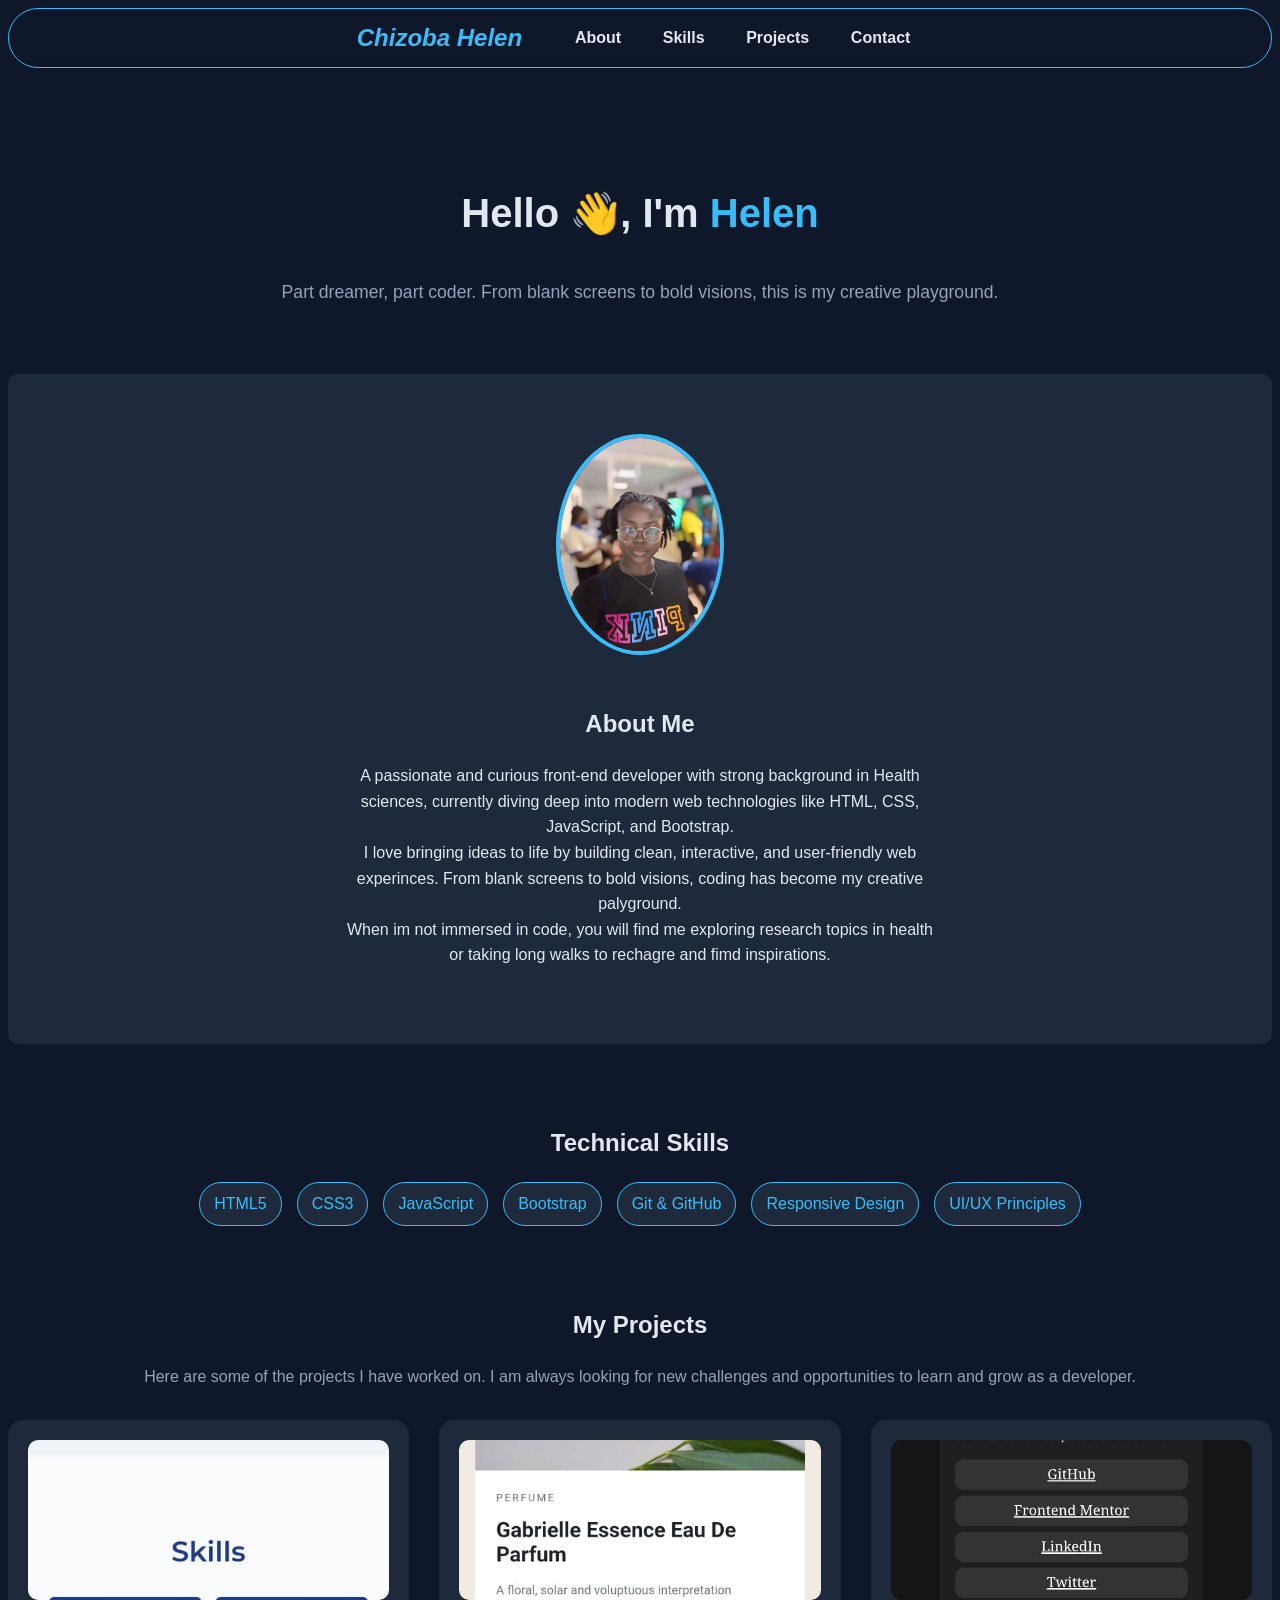
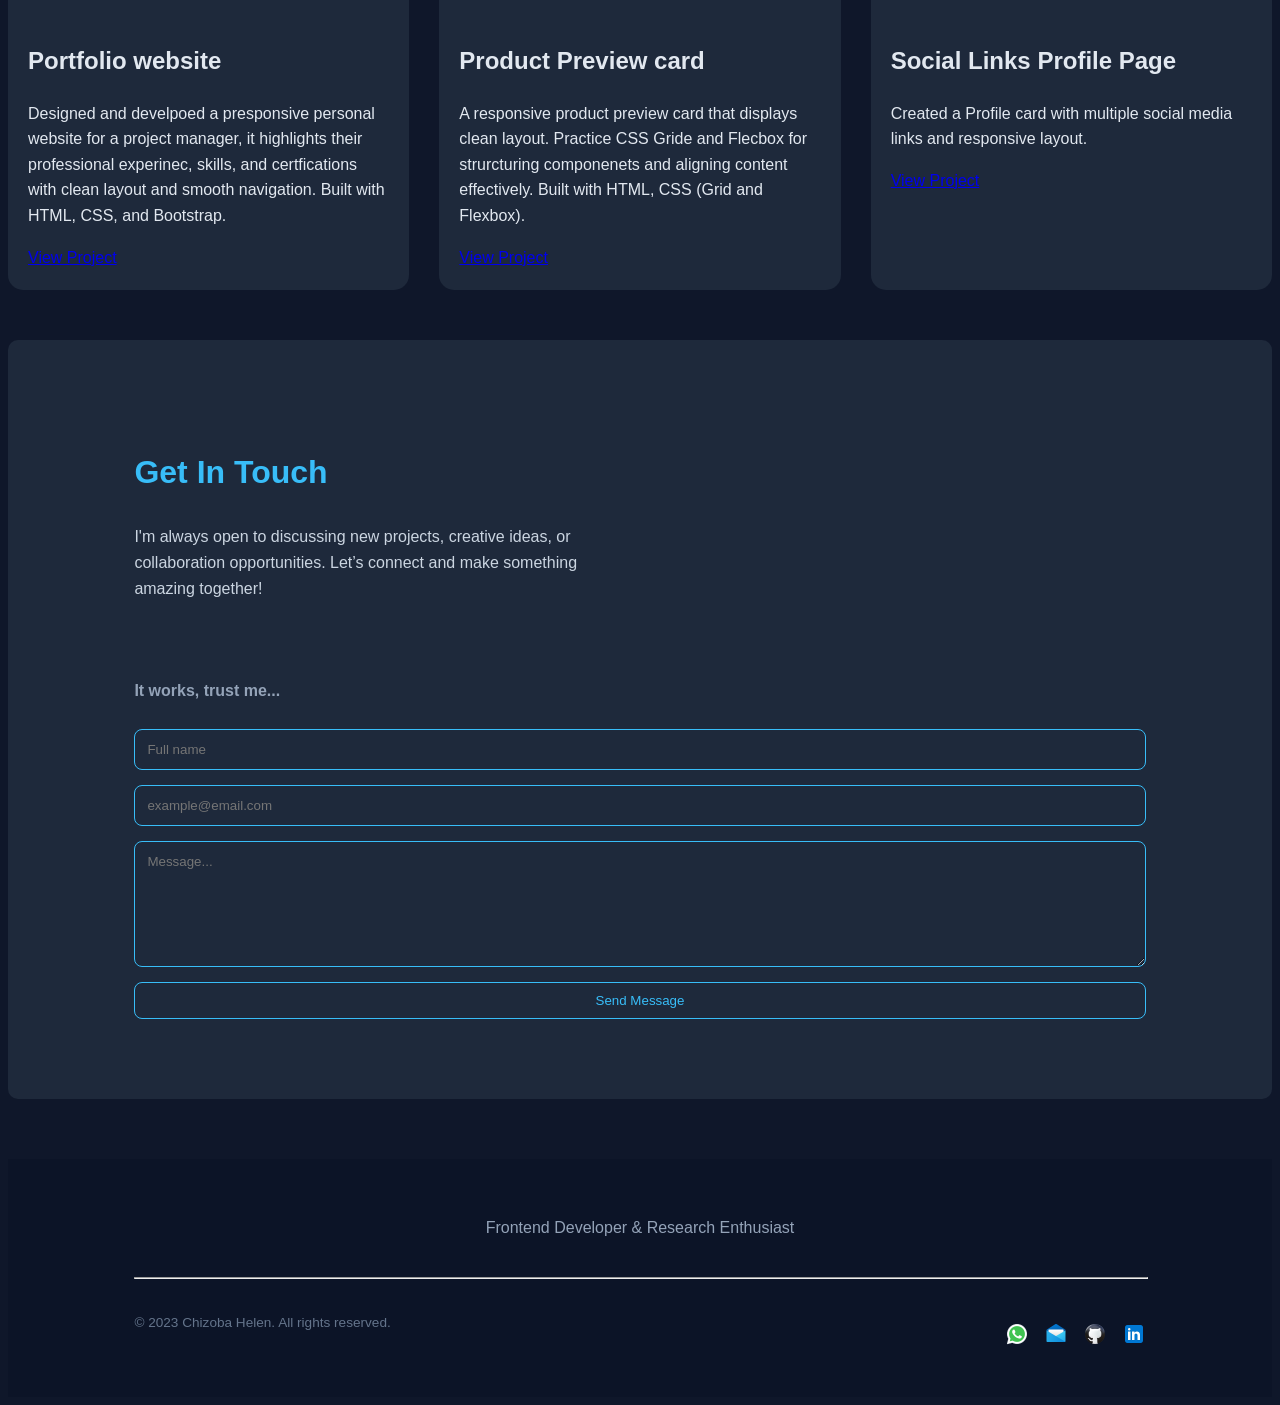
<file: index.html>
<!DOCTYPE html>
<html lang="en">
<head>
    <meta charset="UTF-8">
    <meta name="viewport" content="width=device-width, initial-scale=1.0">
    <meta name="description" content="Chizoba Helen's Portfolio - Frontend Developer and Research Enthusiast">
    <meta name="author" content="Chizoba Helen Opara">
        <title>Chizoba Opara - Front-end Dev</title>
        <link rel="stylesheet" href="src/index.css">
    </head>
    <body>
        <header class="navbar">
            <div class="logo">Chizoba Helen</div>
            <nav>
                <ul class="nav-links">
                    <li><a href="#about">About</a></li>
                    <li><a href="#skills">Skills</a></li>
                    <li><a href="#projects">Projects</a></li>
                    <li><a href="#contact">Contact</a></li>
                </ul>
            </nav>
        </header>

        <section class="hero">
            <h1>Hello 👋, I'm <span>Helen</span></h1>
            <p>Part dreamer, part coder. From blank screens to bold visions, this is my creative playground.</p>
        </section>

        <section id="about" class="section about-section">
            <div class="about-container">
                <img src="assets/images/Chizo 2025.jpeg" alt="helen" class="about-img">
                <div class="about-text">
                    <h1>About Me</h1>
                    <p> A passionate and curious front-end developer with strong background in Health sciences, currently diving deep into modern web technologies like HTML, CSS, JavaScript, and Bootstrap. <br> I love bringing ideas to life by building clean, interactive, and user-friendly web experinces. From blank screens to bold visions, coding has become my creative palyground. <br> When im not immersed in code, you will find me exploring research topics in health or taking long walks to rechagre and fimd inspirations.</p>
                </div>
            </div>
        </section>
        <section id="skills" class="section skills-section">
            <h1>Technical Skills</h1>
            <div class="skills-grid">
                <span>HTML5</span>
                <span>CSS3</span>
                <span>JavaScript</span>
                <span>Bootstrap</span>
                <span>Git & GitHub</span>
                <span>Responsive Design</span>
                <span>UI/UX Principles</span>
            </div>
        </section>
        <section class="projects-section" id="projects">
            <h1>My Projects</h1>
            <p class="subtext">Here are some of the projects I have worked on. I am always looking for new challenges and opportunities to learn and grow as a developer.</p>
            
            <div class="projects-grid">
                <div class="project-card">
                    <img src="assets/images/portfolio website.jpg" alt="Portfolio Website">
                    <h2> Portfolio website</h2>
                    <p>Designed and develpoed a presponsive personal website for a project manager, it highlights their professional experinec, skills, and certfications with clean layout and smooth navigation. Built with HTML, CSS, and Bootstrap.</p>
                    <a href="https://precious-helen.github.io/sandra-portfolio/" target="_blank">View Project</a>
                </div>
                <div class="project-card">
                    <img src="assets/images/product-card.jpg" alt="product-card">
                    <h2>Product Preview card</h2>
                    <p>A responsive product preview  card that displays clean layout. Practice CSS Gride and Flecbox for strurcturing componenets and aligning content effectively. Built with HTML, CSS (Grid and Flexbox).</p>
                    <a href="https://precious-helen.github.io/Product-Card/" target="_blank">View Project</a>
                </div>
                <div class="project-card">
                    <img src="assets/images/social link.jpg" alt="Social Links">
                    <h2>Social Links Profile Page</h2>
                    <p>Created a Profile card with multiple social media links and responsive layout.</p>
                    <a href="https://precious-helen.github.io/Social-Links/" target="_blank">View Project</a>
                </div>
            </div>
        </section>
        <section id="contact" class="contact-wrapper section">
            <div class="contact-container">
                <div class="contact-left">
                    <h2>Get In Touch</h2>
                    <p>I'm always open to discussing new projects, creative ideas, or collaboration opportunities. Let’s connect and make something amazing together!</p>
                </div>
                <div class="contact-right">
                    <form action="https://formspree.io/f/xvgaywqw" method="POST">
                        <h4>It works, trust me...</h4>
                        <input type="text" name="name" placeholder="Full name" required />
                        <input type="email" name="_replyto" placeholder="example@email.com" required />
                        <textarea name="message" placeholder="Message..." required></textarea>
                        <button type="submit">Send Message</button>
      </form>
    </div>
            </div>
        </section>
        <footer>
            <div class="footer-content">
                <p>Frontend Developer & Research Enthusiast</p>
            </div>
            <hr>
            <div class="footer-bottom">
                <p>&copy; 2023 Chizoba Helen. All rights reserved.</p>
                <div class="social-icons">
                    <a href="https://wa.me/2347033248667" target="_blank"> <img src="assets/icons/icons8-whatsapp-48.png" alt="whatsapp"> </a>
                    <a href="mailto:chizobaopara521@gmail.com" target="_blank"> <img src="assets/icons/icons8-mail-48.png" alt="email"> </a>
                    <a href="https://github.com/Precious-Helen" target="_blank"> <img src="assets/icons/icons8-github-logo-94.png" alt="github"> </a>
                    <a href="https://www.linkedin.com/in/chizoba-opara-?utm_source=share&utm_campaign=share_via&utm_content=profile&utm_medium=android_app" target="_blank"> <img src="assets/icons/icons8-linkedin-48.png" alt="linkedin"> </i></a>
                    
            </div>
        </footer>
    </body>
</html>
</file>
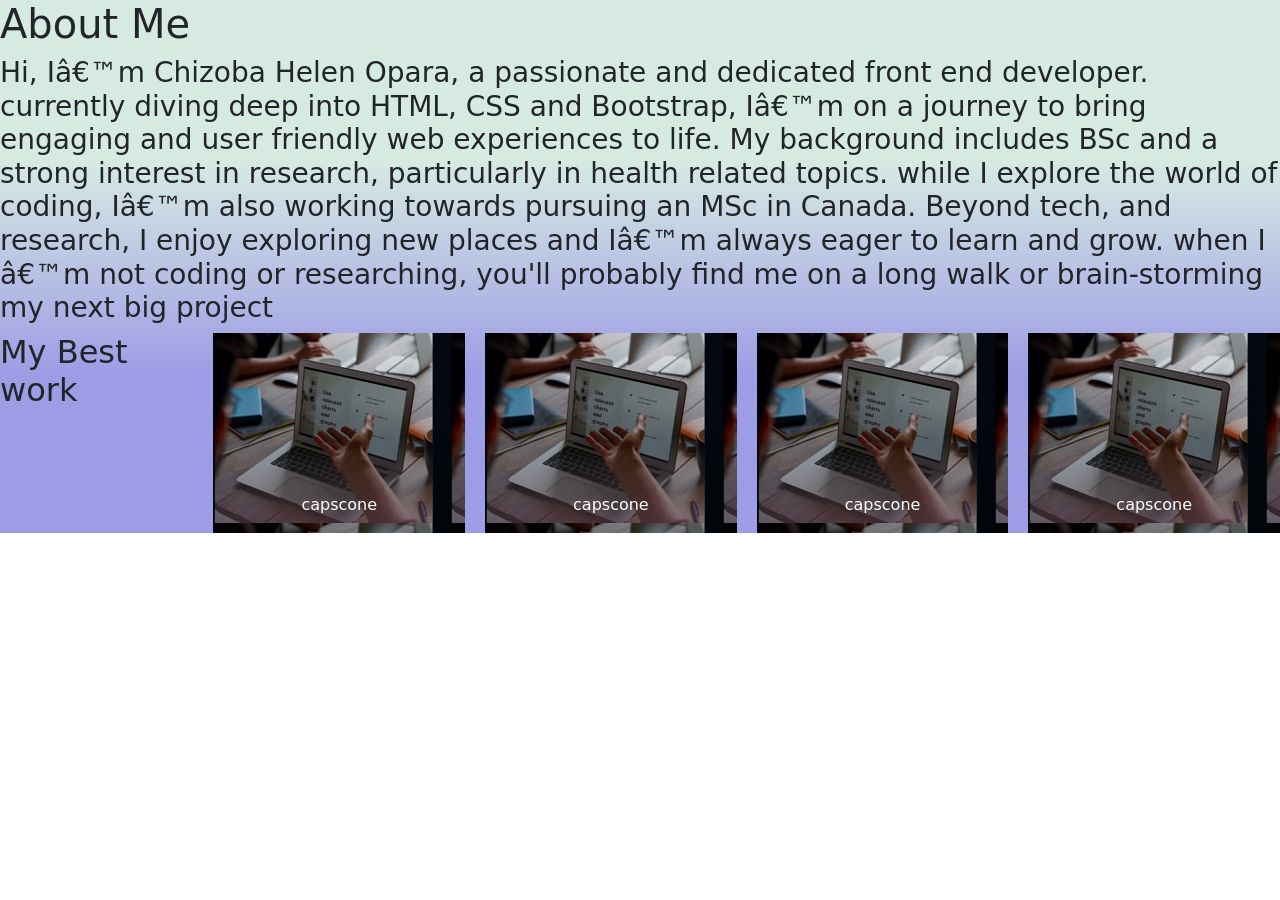
<file: About.html>
<!DOCTYPE html>
<html lang="eng">
<head>
    <link rel="stylesheet" href=".image-container.css">
    <link href="https://cdn.jsdelivr.net/npm/bootstrap@5.3.3/dist/css/bootstrap.min.css" rel="stylesheet" integrity="sha384-QWTKZyjpPEjISv5WaRU9OFeRpok6YctnYmDr5pNlyT2bRjXh0JMhjY6hW+ALEwIH" crossorigin="anonymous">
</head>
<body>
    <div class="gradient-background">
    <h1>
        About Me
    </h1>
<div class="Best-work">
    <h3>
        Hi, I’m Chizoba Helen Opara, a passionate and dedicated front end developer. currently diving deep into HTML, CSS and Bootstrap, I’m on a journey to bring engaging and user friendly web experiences to life.
        My background includes BSc and a strong interest in research, particularly in health related topics. while I explore the world of coding, I’m also working towards pursuing an MSc in Canada.
        Beyond tech, and research, I enjoy exploring new places  and I’m  always eager to learn and grow. when I    ’m not coding or researching, you'll probably find me on a long walk or brain-storming my next big project
    </h3>
    </div>
    <footer>
    <div class="work-sample_container">
      <h2>My Best work</h2>
      <div class="work-sample1" style="border: 2px; width: 280px; height: 200px;">
        <p style="margin-top: 10rem; color:white; text-align: center;">capscone</p>
    </div>
    <div class="work-sample2" style="border: 2px; width: 280px; height: 200px;">
      <p style="margin-top: 10rem; color:white; text-align: center;">capscone</p>
  </div>
  <div class="work-sample3" style="border: 2px; width: 280px; height: 200px;">
    <p style="margin-top: 10rem; color:white; text-align: center;">capscone</p>
</div>
<div class="work-sample4" style="border: 2px; width: 280px; height: 200px;">
  <p style="margin-top: 10rem; color:white; text-align: center;">capscone</p>
</div>
  </div>
    </footer>

     
</body>
</html>
</file>
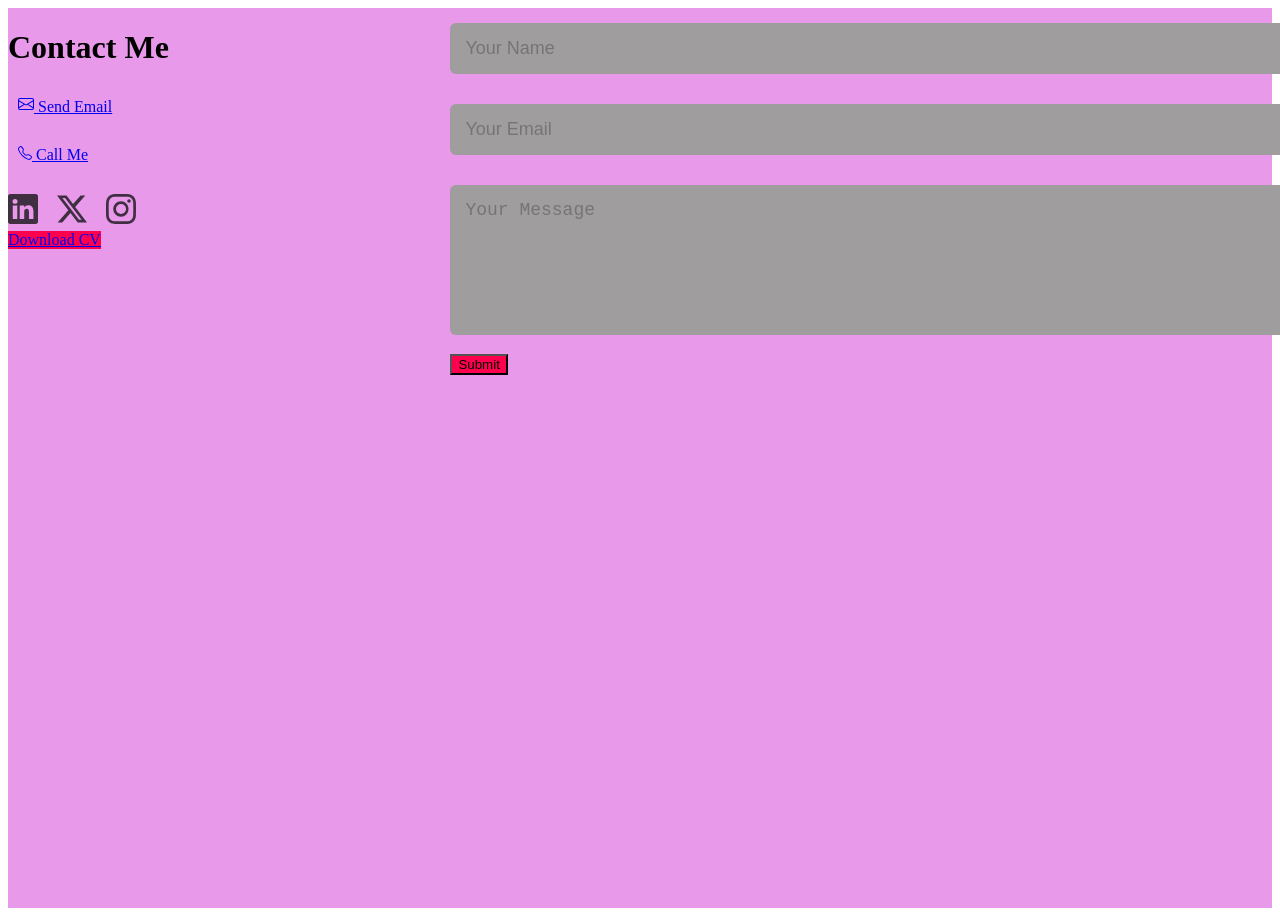
<file: Contact.html>
<!DOCTYPE html>
<html>
<head>
    <title>
        Contact
    </title>
    <link rel="stylesheet" href="contact.css">
</head>
<body>
    <div id="Contact">
        <div class="container">
            <div class="row">
                <div class="contact-left">
                <h1 class="subtitle">Contact Me</h1>
                <p> <a href="mailto:prechi14@gmail.com"> <svg xmlns="http://www.w3.org/2000/svg" width="16" height="16" fill="currentColor" class="bi bi-envelope" viewBox="0 0 16 16">
                    <path d="M0 4a2 2 0 0 1 2-2h12a2 2 0 0 1 2 2v8a2 2 0 0 1-2 2H2a2 2 0 0 1-2-2zm2-1a1 1 0 0 0-1 1v.217l7 4.2 7-4.2V4a1 1 0 0 0-1-1zm13 2.383-4.708 2.825L15 11.105zm-.034 6.876-5.64-3.471L8 9.583l-1.326-.795-5.64 3.47A1 1 0 0 0 2 13h12a1 1 0 0 0 .966-.741M1 11.105l4.708-2.897L1 5.383z"/>
                  </svg>   Send Email</a></p>
                <p> <a href="tel:+2347033248667"> <svg xmlns="http://www.w3.org/2000/svg" width="14" height="14" fill="currentColor" class="bi bi-telephone" viewBox="0 0 16 16">
                    <path d="M3.654 1.328a.678.678 0 0 0-1.015-.063L1.605 2.3c-.483.484-.661 1.169-.45 1.77a17.6 17.6 0 0 0 4.168 6.608 17.6 17.6 0 0 0 6.608 4.168c.601.211 1.286.033 1.77-.45l1.034-1.034a.678.678 0 0 0-.063-1.015l-2.307-1.794a.68.68 0 0 0-.58-.122l-2.19.547a1.75 1.75 0 0 1-1.657-.459L5.482 8.062a1.75 1.75 0 0 1-.46-1.657l.548-2.19a.68.68 0 0 0-.122-.58zM1.884.511a1.745 1.745 0 0 1 2.612.163L6.29 2.98c.329.423.445.974.315 1.494l-.547 2.19a.68.68 0 0 0 .178.643l2.457 2.457a.68.68 0 0 0 .644.178l2.189-.547a1.75 1.75 0 0 1 1.494.315l2.306 1.794c.829.645.905 1.87.163 2.611l-1.034 1.034c-.74.74-1.846 1.065-2.877.702a18.6 18.6 0 0 1-7.01-4.42 18.6 18.6 0 0 1-4.42-7.009c-.362-1.03-.037-2.137.703-2.877z"/>
                  </svg> Call Me</a></p>
                <div class="social-icons">
                    <a href="https://www.linkedin.com/in/chizoba-opara-307671209?utm_source=share&utm_campaign=share_via&utm_content=profile&utm_medium=android_app"><svg xmlns="http://www.w3.org/2000/svg" width="30" height="30" fill="currentColor" class="bi bi-linkedin" viewBox="0 0 16 16">
                        <path d="M0 1.146C0 .513.526 0 1.175 0h13.65C15.474 0 16 .513 16 1.146v13.708c0 .633-.526 1.146-1.175 1.146H1.175C.526 16 0 15.487 0 14.854zm4.943 12.248V6.169H2.542v7.225zm-1.2-8.212c.837 0 1.358-.554 1.358-1.248-.015-.709-.52-1.248-1.342-1.248S2.4 3.226 2.4 3.934c0 .694.521 1.248 1.327 1.248zm4.908 8.212V9.359c0-.216.016-.432.08-.586.173-.431.568-.878 1.232-.878.869 0 1.216.662 1.216 1.634v3.865h2.401V9.25c0-2.22-1.184-3.252-2.764-3.252-1.274 0-1.845.7-2.165 1.193v.025h-.016l.016-.025V6.169h-2.4c.03.678 0 7.225 0 7.225z"/>
                      </svg> </a>
                    <a href="https://x.com/PreciousHelen7?t=p6PbbWakjuhjOuetr4khqQ&s=09"><svg xmlns="http://www.w3.org/2000/svg" width="30" height="30" fill="currentColor" class="bi bi-twitter-x" viewBox="0 0 16 16">
                        <path d="M12.6.75h2.454l-5.36 6.142L16 15.25h-4.937l-3.867-5.07-4.425 5.07H.316l5.733-6.57L0 .75h5.063l3.495 4.633L12.601.75Zm-.86 13.028h1.36L4.323 2.145H2.865z"/>
                      </svg> </a>
                    <a href="https://www.instagram.com/helen_zobby?igsh=ZXAyZGJjcDI5YnI="><svg xmlns="http://www.w3.org/2000/svg" width="30" height="30" fill="currentColor" class="bi bi-instagram" viewBox="0 0 16 16">
                        <path d="M8 0C5.829 0 5.556.01 4.703.048 3.85.088 3.269.222 2.76.42a3.9 3.9 0 0 0-1.417.923A3.9 3.9 0 0 0 .42 2.76C.222 3.268.087 3.85.048 4.7.01 5.555 0 5.827 0 8.001c0 2.172.01 2.444.048 3.297.04.852.174 1.433.372 1.942.205.526.478.972.923 1.417.444.445.89.719 1.416.923.51.198 1.09.333 1.942.372C5.555 15.99 5.827 16 8 16s2.444-.01 3.298-.048c.851-.04 1.434-.174 1.943-.372a3.9 3.9 0 0 0 1.416-.923c.445-.445.718-.891.923-1.417.197-.509.332-1.09.372-1.942C15.99 10.445 16 10.173 16 8s-.01-2.445-.048-3.299c-.04-.851-.175-1.433-.372-1.941a3.9 3.9 0 0 0-.923-1.417A3.9 3.9 0 0 0 13.24.42c-.51-.198-1.092-.333-1.943-.372C10.443.01 10.172 0 7.998 0zm-.717 1.442h.718c2.136 0 2.389.007 3.232.046.78.035 1.204.166 1.486.275.373.145.64.319.92.599s.453.546.598.92c.11.281.24.705.275 1.485.039.843.047 1.096.047 3.231s-.008 2.389-.047 3.232c-.035.78-.166 1.203-.275 1.485a2.5 2.5 0 0 1-.599.919c-.28.28-.546.453-.92.598-.28.11-.704.24-1.485.276-.843.038-1.096.047-3.232.047s-2.39-.009-3.233-.047c-.78-.036-1.203-.166-1.485-.276a2.5 2.5 0 0 1-.92-.598 2.5 2.5 0 0 1-.6-.92c-.109-.281-.24-.705-.275-1.485-.038-.843-.046-1.096-.046-3.233s.008-2.388.046-3.231c.036-.78.166-1.204.276-1.486.145-.373.319-.64.599-.92s.546-.453.92-.598c.282-.11.705-.24 1.485-.276.738-.034 1.024-.044 2.515-.045zm4.988 1.328a.96.96 0 1 0 0 1.92.96.96 0 0 0 0-1.92m-4.27 1.122a4.109 4.109 0 1 0 0 8.217 4.109 4.109 0 0 0 0-8.217m0 1.441a2.667 2.667 0 1 1 0 5.334 2.667 2.667 0 0 1 0-5.334"/>
                      </svg> </a>
                </div>
                </div>
                <a href="./OPARA CHIZOBA HELEN-2025.docx" download class="btn btn2"> Download CV</a>
                </div>
            <div class="contact-right">
                <form>
                    <input type="text" name="name" placeholder="Your Name" required>
                    <input type="email" name="email" placeholder="Your Email" required>
                    <textarea name="Message" rows="6" placeholder="Your Message"></textarea>
                    <button type="submit" class="btn btn2">Submit</button>
                </form>
            </div>
        </div>
    </div>
</body>
</html>
</file>
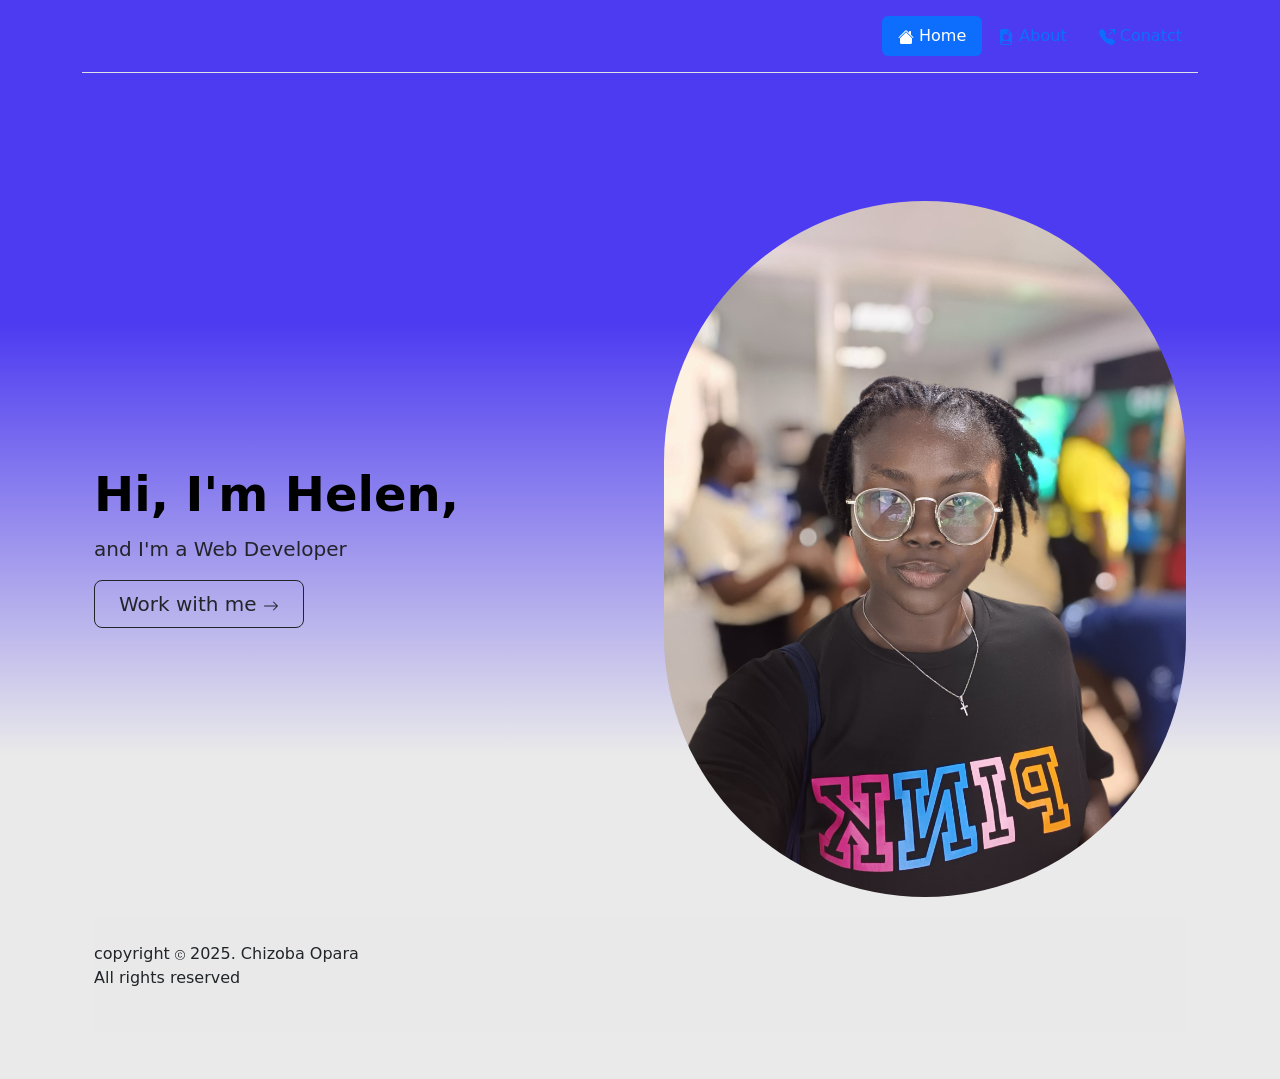
<file: Port.html>
<!DOCTYPE html>
<htmlm lang="eng">
    <head>
        <title>
        </title>
        <link rel="stylesheet" href="./body.css">
        <link href="https://cdn.jsdelivr.net/npm/bootstrap@5.3.3/dist/css/bootstrap.min.css" rel="stylesheet" integrity="sha384-QWTKZyjpPEjISv5WaRU9OFeRpok6YctnYmDr5pNlyT2bRjXh0JMhjY6hW+ALEwIH" crossorigin="anonymous">

    </head>
    <body>
        <main>
            <div class="container">
              <header class="d-flex flex-wrap justify-content-center py-3 mb-4 border-bottom">
                <a href="/" class="d-flex align-items-center mb-3 mb-md-0 me-md-auto link-body-emphasis text-decoration-none">
                  <svg class="bi me-2" width="40" height="32"><use xlink:href="#bootstrap"></use></svg>
                  <span class="fs-4"></span>
                </a>
                <ul class="nav nav-pills">
                  <li class="nav-item"><a href="./Port.html" class="nav-link active" aria-current="page"><svg xmlns="http://www.w3.org/2000/svg" width="16" height="16" fill="currentColor" class="bi bi-house-fill" viewBox="0 0 16 16">
                    <path d="M8.707 1.5a1 1 0 0 0-1.414 0L.646 8.146a.5.5 0 0 0 .708.708L8 2.207l6.646 6.647a.5.5 0 0 0 .708-.708L13 5.793V2.5a.5.5 0 0 0-.5-.5h-1a.5.5 0 0 0-.5.5v1.293z"/>
                    <path d="m8 3.293 6 6V13.5a1.5 1.5 0 0 1-1.5 1.5h-9A1.5 1.5 0 0 1 2 13.5V9.293z"/>
                  </svg> Home</a></li>
                  <li class="nav-item"><a href="./About.html" class="nav-link"><svg xmlns="http://www.w3.org/2000/svg" width="16" height="16" fill="currentColor" class="bi bi-file-earmark-person-fill" viewBox="0 0 16 16">
                    <path d="M9.293 0H4a2 2 0 0 0-2 2v12a2 2 0 0 0 2 2h8a2 2 0 0 0 2-2V4.707A1 1 0 0 0 13.707 4L10 .293A1 1 0 0 0 9.293 0M9.5 3.5v-2l3 3h-2a1 1 0 0 1-1-1M11 8a3 3 0 1 1-6 0 3 3 0 0 1 6 0m2 5.755V14a1 1 0 0 1-1 1H4a1 1 0 0 1-1-1v-.245S4 12 8 12s5 1.755 5 1.755"/>
                  </svg> About</a></li>
                  <li class="nav-item"><a href="./Contact.html" class="nav-link"><svg xmlns="http://www.w3.org/2000/svg" width="16" height="16" fill="currentColor" class="bi bi-telephone-outbound-fill" viewBox="0 0 16 16">
                    <path fill-rule="evenodd" d="M1.885.511a1.745 1.745 0 0 1 2.61.163L6.29 2.98c.329.423.445.974.315 1.494l-.547 2.19a.68.68 0 0 0 .178.643l2.457 2.457a.68.68 0 0 0 .644.178l2.189-.547a1.75 1.75 0 0 1 1.494.315l2.306 1.794c.829.645.905 1.87.163 2.611l-1.034 1.034c-.74.74-1.846 1.065-2.877.702a18.6 18.6 0 0 1-7.01-4.42 18.6 18.6 0 0 1-4.42-7.009c-.362-1.03-.037-2.137.703-2.877zM11 .5a.5.5 0 0 1 .5-.5h4a.5.5 0 0 1 .5.5v4a.5.5 0 0 1-1 0V1.707l-4.146 4.147a.5.5 0 0 1-.708-.708L14.293 1H11.5a.5.5 0 0 1-.5-.5"/>
                  </svg> Conatct</a></li>
                </ul>
              </header>
            </div>
          </main>
          
          <div class="container col-xxl-8 px-4 py-5">
            <div class="row flex-lg-row-reverse align-items-center g-5 mt-2">
              <div class="col-10 col-sm-8 col-lg-6">
                <img src="Chizo 2025.jpeg" class="d-block mx-lg-auto img-fluid" alt="Chizoba" width="900" height="700" loading="lazy">
              </div>
              <div class="col-lg-6">
                <h1 class="display-5 fw-bold text-body-emphasis lh-1 mb-3">Hi, I'm Helen,</h1>
                <p class="lead">and I'm a Web Developer</p>
                <div class="d-grid gap-2 d-md-flex justify-content-md-start">
                  <button type="button" class="btn btn-outline-dark btn-lg px-4 me-md-2">Work with me <svg xmlns="http://www.w3.org/2000/svg" width="16" height="16" fill="currentColor" class="bi bi-arrow-right" viewBox="0 0 16 16">
                    <path fill-rule="evenodd" d="M1 8a.5.5 0 0 1 .5-.5h11.793l-3.147-3.146a.5.5 0 0 1 .708-.708l4 4a.5.5 0 0 1 0 .708l-4 4a.5.5 0 0 1-.708-.708L13.293 8.5H1.5A.5.5 0 0 1 1 8"/>
                  </svg></button>
                </div>
              </div>
            </div>
            <div class="copyright">
              <P>copyright
                <svg xmlns="http://www.w3.org/2000/svg" width="10" height="10" fill="currentColor" class="bi bi-c-circle" viewBox="0 0 16 16">
                <path d="M1 8a7 7 0 1 0 14 0A7 7 0 0 0 1 8m15 0A8 8 0 1 1 0 8a8 8 0 0 1 16 0M8.146 4.992c-1.212 0-1.927.92-1.927 2.502v1.06c0 1.571.703 2.462 1.927 2.462.979 0 1.641-.586 1.729-1.418h1.295v.093c-.1 1.448-1.354 2.467-3.03 2.467-2.091 0-3.269-1.336-3.269-3.603V7.482c0-2.261 1.201-3.638 3.27-3.638 1.681 0 2.935 1.054 3.029 2.572v.088H9.875c-.088-.879-.768-1.512-1.729-1.512"/>
              </svg> 2025. Chizoba Opara<br>All rights reserved</P>
            </div>
          </div>

    </body>

</htmlm>
</file>
<file: src/index.css>
:root {
  --bg: #0f172a;
  --fg: #e2e8f0;
  --accent: #38bdf8;
  --card-bg: #1e293b;
  --card-hover: #334155;
}
body {
  font-family: "Inter", sans-serif;
  background: var(--bg);
  color: var(--fg);
  line-height: 1.6;
  scroll-behavior: smooth;
}
.navbar {
  display: flex;
  justify-content: center;
  align-items: center;
  padding: 15pxpx 5%;
  background-color: transparent;
  position: sticky;
  top: 0;
  z-index: 1000;
  backdrop-filter: blur(5px);
  border: 1px solid var(--accent);
  border-radius: 30px;
  flex-wrap: wrap;
}
.logo {
  font-size: 1.5rem;
  font-weight: 700;
  color: var(--accent);
  font-style: italic;
}
.nav-links {
  display: flex;
  gap: 1rem;
  list-style: none;
  justify-content: center;
  flex-wrap: wrap;
}
.nav-links li a {
  color: var(--fg);
  text-decoration: none;
  font-weight: 600;
  padding: 0.4rem 0.8rem;
  white-space: nowrap;
  transition: color 0.2s ease;
}

.nav-links li a:hover {
  color: var(--accent);
}
.hero {
  text-align: center;
  padding: 80px 20px 50px;
}

.hero h1 {
  font-size: 2.5rem;
}
.hero p {
  font-size: 1.1rem;
  color: #94a3b8;
}
.hero h1 span {
  color: var(--accent);
}

.section {
  padding: 60px 10%;
}

.about-section {
  background-color: var(--card-bg);
  border-radius: 10px;
}
.about-container {
  display: flex;
  flex-direction: column;
  gap: 30px;
  align-items: center;
}

.about-container img {
  width: 160px;
  border-radius: 50%;
  border: 4px solid var(--accent);
}
.about-text {
  max-width: 600px;
  text-align: center;
}

.skills-section {
  text-align: center;
}

.skills-grid {
  display: flex;
  flex-wrap: wrap;
  flex-direction: row;
  justify-content: center;
  gap: 15px;
  margin-top: 20px;
}
.skills-grid span {
  background: var(--card-bg);
  padding: 8px 14px;
  border-radius: 30px;
  font-weight: 500;
  border: 1px solid var(--accent);
  color: var(--accent);
}
.projects-grid {
  display: grid;
  grid-template-columns: repeat(auto-fit, minmax(280px, 1fr));
  gap: 30px;
  margin-top: 30px;
}
.project-card {
  background: var(--card-bg);
  padding: 20px;
  border-radius: 15px;
  transition: transform 0.3s;
}
.projects-section h1 {
  text-align: center;
  margin-bottom: 20px;
}
.subtext {
  text-align: center;
  color: #94a3b8;
  margin-bottom: 20px;
}
.project-card:hover {
  background: var(--card-hover);
  transform: translateY(-8px);
}
.project-card img {
  width: 100%;
  height: 160px;
  object-fit: cover;
  border-radius: 10px;
  margin-bottom: 15px;
}
.contact-wrapper {
  padding: 80px 10%;
  background-color: var(--card-bg);
  border-radius: 10px;
  margin-top: 50px;
}
.contact-container {
  display: flex;
  flex-direction: column;
  gap: 40px;
}
.contact-left,
.contact-right {
  flex: 1;
}
.contact-left h2 {
  font-size: 2rem;
  color: var(--accent);
}
.contact-left p {
  margin-top: 10px;
  max-width: 500px;
  color: #cbd5e1;
}
.contact-right form {
  display: flex;
  flex-direction: column;
  gap: 15px;
}
.contact-right h4 {
  margin-bottom: 10px;
  color: #94a3b8;
}
.contact-right input,
.contact-right textarea {
  background: transparent;
  border: 1px solid var(--accent);
  border-radius: 8px;
  padding: 12px;
  color: white;
  font-family: inherit;
}
.contact-right textarea {
  resize: vertical;
  min-height: 100px;
}
.contact-right button {
  background: transparent;
  color: var(--accent);
  border: 1px solid var(--accent);
  padding: 10px;
  border-radius: 8px;
  cursor: pointer;
  transition: all 0.3s;
}
.contact-right button:hover {
  background: var(--accent);
  color: var(--bg);
}
.social-icons {
  margin-top: 20px;
  display: flex;
  gap: 15px;
  flex-wrap: wrap;
}
.social-icons a {
  font-size: 1.5rem;
  color: var(--fg);
  transition: color 0.3s;
}
.social-icons img {
  width: 24px;
  height: 24px;
}
.social-icons a:hover {
  color: var(--accent);
}
footer {
  padding: 40px 10%;
  background-color: #0c1427;
  color: #94a3b8;
  text-align: center;
  margin-top: 60px;
}
.footer-content {
  display: flex;
  flex-direction: column;
  gap: 15px;
  align-items: center;
}
hr {
  margin: 20px 0;
  width: 100%;
  background-color: var(--accent);
}
.footer-bottom {
  display: flex;
  justify-content: space-between;
  flex-wrap: wrap;
  gap: 10px;
  font-size: 0.85rem;
  color: #64748b;
}
.signature {
  max-height: 60px;
  margin-bottom: 5px;
}
@media (max-width: 480px) {
  .navbar {
    padding: 10px 5%;
    border-radius: 20px;
    gap: 20px;
  }
  .nav-links {
    gap: 0.5rem;
  }
  .nav-links li a {
    padding: 0.3rem 0.6rem;
  }
  .hero h1 {
    font-size: 2rem;
  }
  .about-container {
    flex-direction: column;
    align-items: center;
  }
}
</file>
<file: .image-container.css>
.gradient-background{
            background:linear-gradient(#d7eae2 30%, #9d9de5 70%);
        }
        .work-sample_container{
            display: flex;
            flex-direction: row;
            gap: 20px;

        }
        .work-sample1 {
            background: linear-gradient(
                to bottom,
                rgba(0,0,0,0),
                rgba(0,0,0,0.4)
            ), url(./laptop.jpg);
        }
        .work-sample2 {
            background: linear-gradient(
                to bottom,
                rgba(0,0,0,0),
                rgba(0,0,0,0.4)
            ), url(./laptop.jpg);
        }
        .work-sample3 {
            background: linear-gradient(
                to bottom,
                rgba(0,0,0,0),
                rgba(0,0,0,0.4)
            ), url(./laptop.jpg);
        }
        .work-sample4 {
            background: linear-gradient(
                to bottom,
                rgba(0,0,0,0),
                rgba(0,0,0,0.4)
            ), url(./laptop.jpg);
        }
</file>
<file: contact.css>
.container {
    display: flex;
    flex-direction: row;
    justify-content: space-between;
    align-items: flex-start;
    flex-wrap: wrap;
    background: rgb(232, 153, 234);
    width: 100%;
    min-height: 100vh;
    padding: 0px;
    box-sizing: border-box;
}
.contact-left {
    flex-basis: 35%;
}
.contact-right {
    flex-basis: 65%;
}
.contact-left p {
    margin-top: 30px;
    margin-left: 10px;
}
.social-icons {
    margin-top: 30px;
}
.social-icons a{
    text-decoration: none;
    font-size: 30px;
    margin-right: 15px;
    color: #100f0fc6;
    display: inline-block;
    transition: transform 0.5s;
}
.social-icons a:hover {
    color: #ff004f;
    transform: translateY(-5px);
}
.btn.btn2 {
    display: inline-block;
    background: #ff004f;
}
.contact-right form {
    float: right;
    width: 100%;
}
form input, form textarea {
    width: 100%;
    border: 0;
    outline: none;
    background: #9f9d9d;
    padding: 15px;
    margin: 15px 0;
    color: #fff;
    font-size: 18px;
    border-radius: 6px;
}
</file>
<file: body.css>
body {
    background:linear-gradient( #4d3bf1 30%, #eaeaea 70%);
    color: #ffffff;          
}
img {
    background-color: #5490cc;
    overflow: hidden;
    border: #5490cc;
    transition: transform 0.3s;
    object-fit: cover;
    border-radius: 700px;
}
.copyright {
    width: 100%;
    text-align: left;
    padding: 25px 0;
    font-weight: 300;
    margin-top: 20px;
    background: #eaeaeabb;
}
</file>
